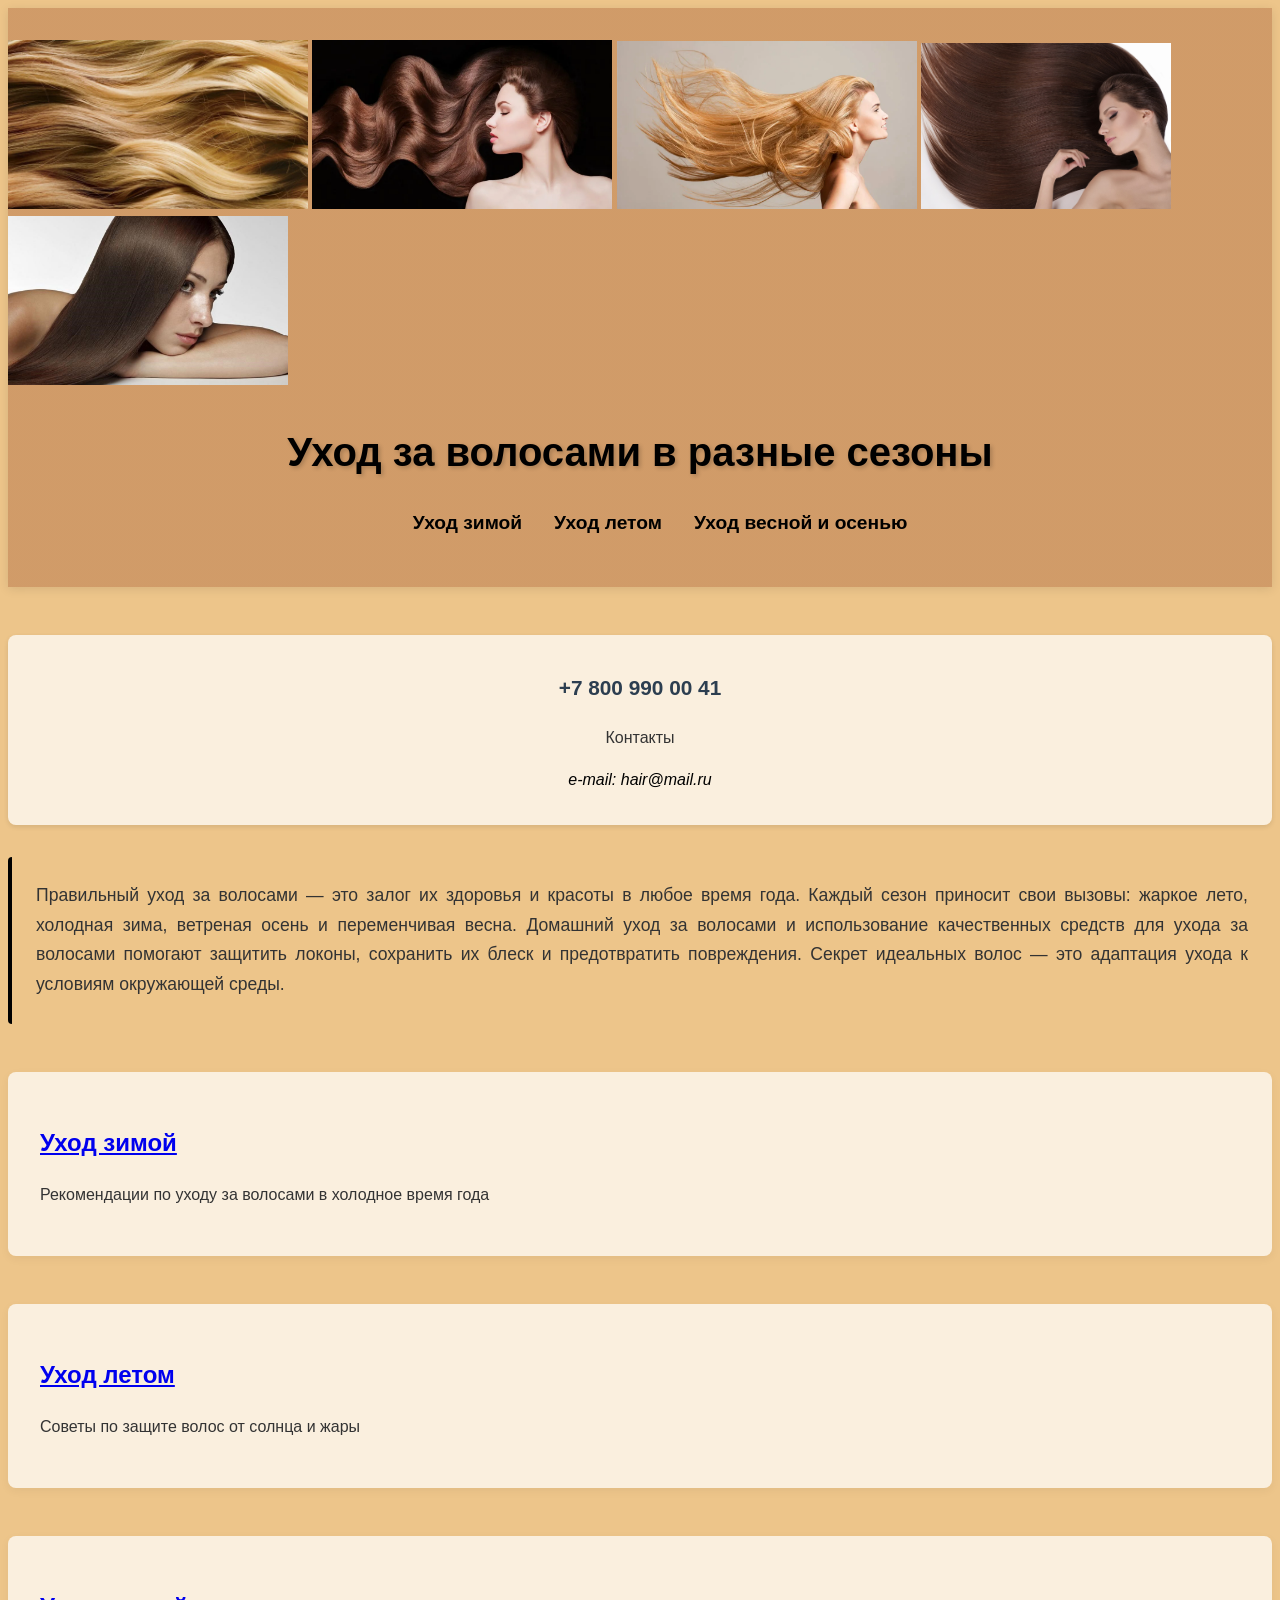
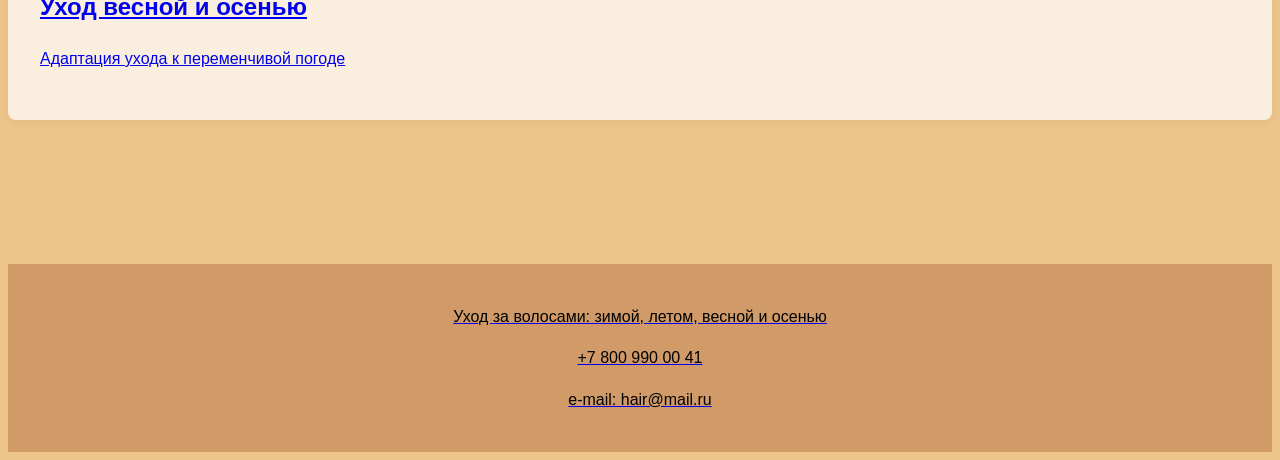
<file: index.html>
<!DOCTYPE html>
<html lang="ru">
<head>
    <meta charset="UTF-8">
    <meta name="viewport" content="width=device-width, initial-scale=1.0">
    <title>Уход за волосами в разные сезоны</title>
<link rel="stylesheet" href="css.styles (2).css">
</head>
<body>
    <header class="header">
         <div class="header__images">
             <img src="imag\i (13).webp" width="300px">
 <img src="imag\i (9).webp" width="300px">
 <img src="imag\i (10).webp" width="300px">
 <img src="imag\бе.jpg" width="250px">
 <img src="imag\Длинные-волосы-–-счастье-или-ужас.jpg" width="280px">
        </div>
        <div class="container">
            <h1 class="header__title">Уход за волосами в разные сезоны</h1>
            <nav class="header__nav">
                <ul class="nav-list">
                    <li><a href="#winter" class="nav-link">Уход зимой</a></li>
                    <li><a href="#summer" class="nav-link">Уход летом</a></li>
                    <li><a href="#spring-autumn" class="nav-link">Уход весной и осенью</a></li>
                </ul>
            </nav>
        </div>
    </header>
    <main class="main">
        <section class="container">
            <div class="contact-info">
                <p class="contact-info__phone">+7 800 990 00 41</p>
                <p class="contact-info__text">Контакты</p>
                <p class="contact-info__email">e-mail: hair@mail.ru</p>
            </div>

            <article class="intro">
                <p class="intro__text">Правильный уход за волосами — это залог их здоровья и красоты в любое время года. Каждый сезон приносит свои вызовы: жаркое лето, холодная зима, ветреная осень и переменчивая весна. Домашний уход за волосами и использование качественных средств для ухода за волосами помогают защитить локоны, сохранить их блеск и предотвратить повреждения. Секрет идеальных волос — это адаптация ухода к условиям окружающей среды.</p>
            </article>

            <section id="winter" class="season-section">
                <h2><a href="about.html">Уход зимой</a></h2>
                <p>Рекомендации по уходу за волосами в холодное время года</p>
            </section>

            <section id="summer" class="season-section">
                <h2><a href="untitled(лето).html">Уход летом</a></h2>
                <p>Советы по защите волос от солнца и жары</p>
            </section>

            <section id="spring-autumn" class="season-section">
                <h2><a href="untitled2 (2).html">Уход весной и осенью</h2>
                <p>Адаптация ухода к переменчивой погоде</p>
            </section>
        </section>
    </main>

    <footer class="footer">
        
            <p> Уход за волосами: зимой, летом, весной и осенью </p>
           <p>+7 800 990 00 41</p>
            <p>e-mail: hair@mail.ru</p> 
        </div>
    </footer>
</body>
</html>
</file>
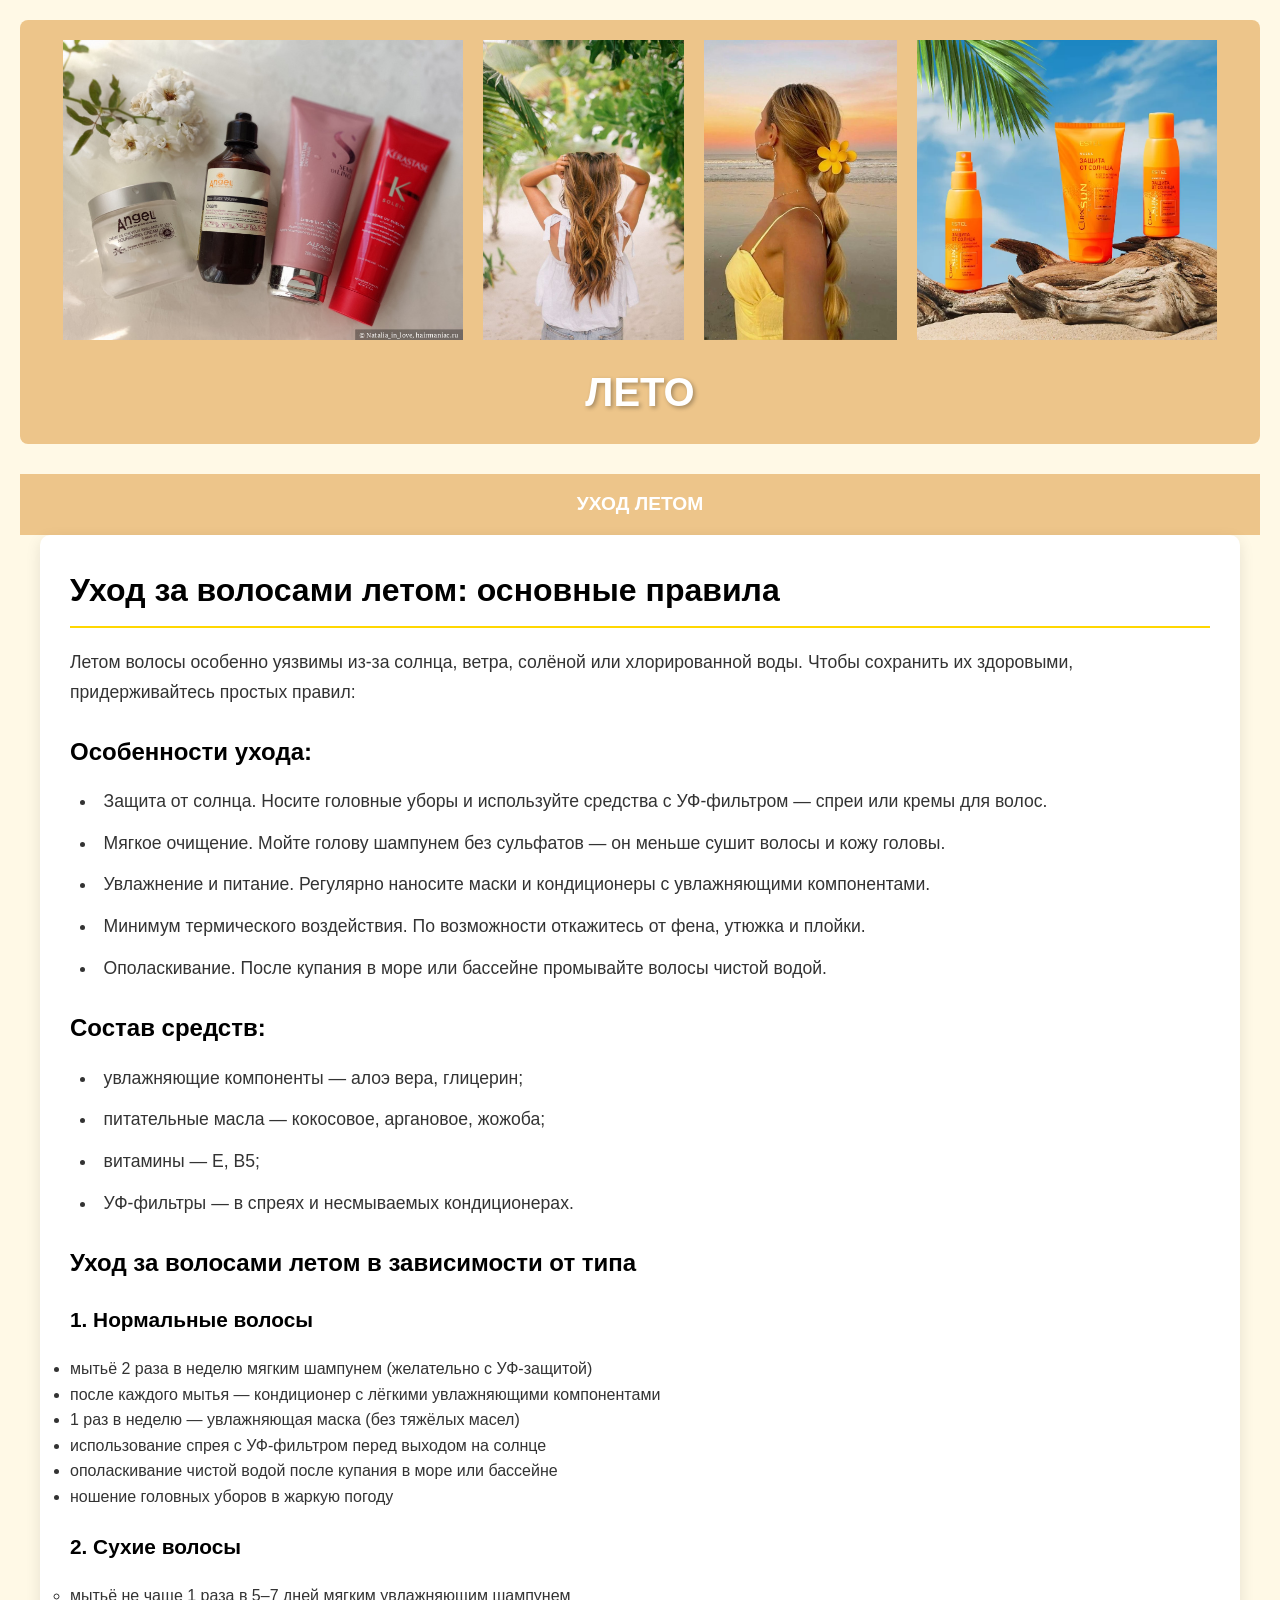
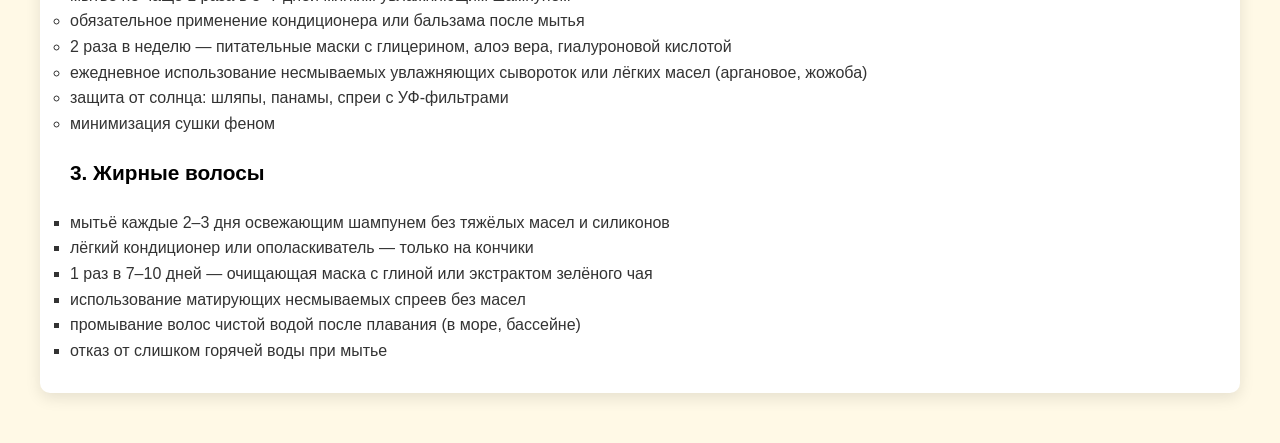
<file: untitled(лето).html>
<!DOCTYPE html>
<html lang="ru">
<head>
    <meta charset="UTF-8">
    <meta name="viewport" content="width=device-width, initial-scale=1.0">
    <title>Уход за волосами в разные сезоны</title>
    <link rel="stylesheet" href="лето.css">
</head>
<body>
    <header class="header">
        <div class="header__images">
            <img src="imag\77d14b_r.jpg" height="300">
            <img src="imag\49cc4f3d0d763f9daea0bbad99529fc8.jpg" height="300">
            <img src="imag\1a3378e5f36c4069f7a3dfd8ed7a6da8.jpg" height="300">
            <img src="imag\AUX_37bd712e-953a-45c8-acd7-2f70b18467cf.webp" height="300">
        </div>
        <h1 class="header__title">ЛЕТО</h1>
    </header>

    <nav class="navigation">
        <ul class="navigation__list">
            <li class="navigation__item">
                <a href="#summer" class="navigation__link">УХОД ЛЕТОМ</a>
            </li>
        </ul>
    </nav>

    <main class="main">
        <section id="summer" class="season-section">
            <h2 class="season-section__title">Уход за волосами летом: основные правила</h2>
            
            <p class="season-section__text">Летом волосы особенно уязвимы из‑за солнца, ветра, солёной или хлорированной воды. Чтобы сохранить их здоровыми, придерживайтесь простых правил:</p>
            
            <h3 class="season-section__subtitle">Особенности ухода:</h3>
            <ul class="season-section__list">
                <li>Защита от солнца. Носите головные уборы и используйте средства с УФ‑фильтром — спреи или кремы для волос.</li>
                <li>Мягкое очищение. Мойте голову шампунем без сульфатов — он меньше сушит волосы и кожу головы.</li>
                <li>Увлажнение и питание. Регулярно наносите маски и кондиционеры с увлажняющими компонентами.</li>
                <li>Минимум термического воздействия. По возможности откажитесь от фена, утюжка и плойки.</li>
                <li>Ополаскивание. После купания в море или бассейне промывайте волосы чистой водой.</li>
            </ul>
            
            <h3 class="season-section__subtitle">Состав средств:</h3>
            <ul class="season-section__list">
                <li>увлажняющие компоненты — алоэ вера, глицерин;</li>
                <li>питательные масла — кокосовое, аргановое, жожоба;</li>
                <li>витамины — Е, В5;</li>
                <li>УФ‑фильтры — в спреях и несмываемых кондиционерах.</li>
            </ul>
            
            <h3 class="season-section__subtitle">Уход за волосами летом в зависимости от типа</h3>
            
            <div class="hair-types">
                <h4 class="hair-type__title">1. Нормальные волосы</h4>
                <ul class="hair-type__list">
                    <li>мытьё 2 раза в неделю мягким шампунем (желательно с УФ‑защитой)</li>
                    <li>после каждого мытья — кондиционер с лёгкими увлажняющими компонентами</li>
                    <li>1 раз в неделю — увлажняющая маска (без тяжёлых масел)</li>
                    <li>использование спрея с УФ‑фильтром перед выходом на солнце</li>
                    <li>ополаскивание чистой водой после купания в море или бассейне</li>
                    <li>ношение головных уборов в жаркую погоду</li>
                     <div class="hair-types">
                <h4 class="hair-type__title"> 2. Сухие волосы</h4>
                <ul class="hair-type__list">
                    <li>мытьё не чаще 1 раза в 5–7 дней мягким увлажняющим шампунем</li>
                    <li>обязательное применение кондиционера или бальзама после мытья</li>
                    <li>2 раза в неделю — питательные маски с глицерином, алоэ вера, гиалуроновой кислотой</li>
                    <li>ежедневное использование несмываемых увлажняющих сывороток или лёгких масел (аргановое, жожоба)</li>
                    <li>защита от солнца: шляпы, панамы, спреи с УФ‑фильтрами</li>
                    <li>минимизация сушки феном</li>
                    <div class="hair-types">
                <h4 class="hair-type__title">  3. Жирные волосы</h4>
                <ul class="hair-type__list">
                    <li>мытьё каждые 2–3 дня освежающим шампунем без тяжёлых масел и силиконов</li>
                    <li>лёгкий кондиционер или ополаскиватель — только на кончики</li>
                    <li>1 раз в 7–10 дней — очищающая маска с глиной или экстрактом зелёного чая</li>
                    <li>использование матирующих несмываемых спреев без масел</li>
                    <li>промывание волос чистой водой после плавания (в море, бассейне)</li>
                    <li>отказ от слишком горячей воды при мытье</li>
                </ul>

            </div>
        </section>
    </main>
</body>
</html>
</file>
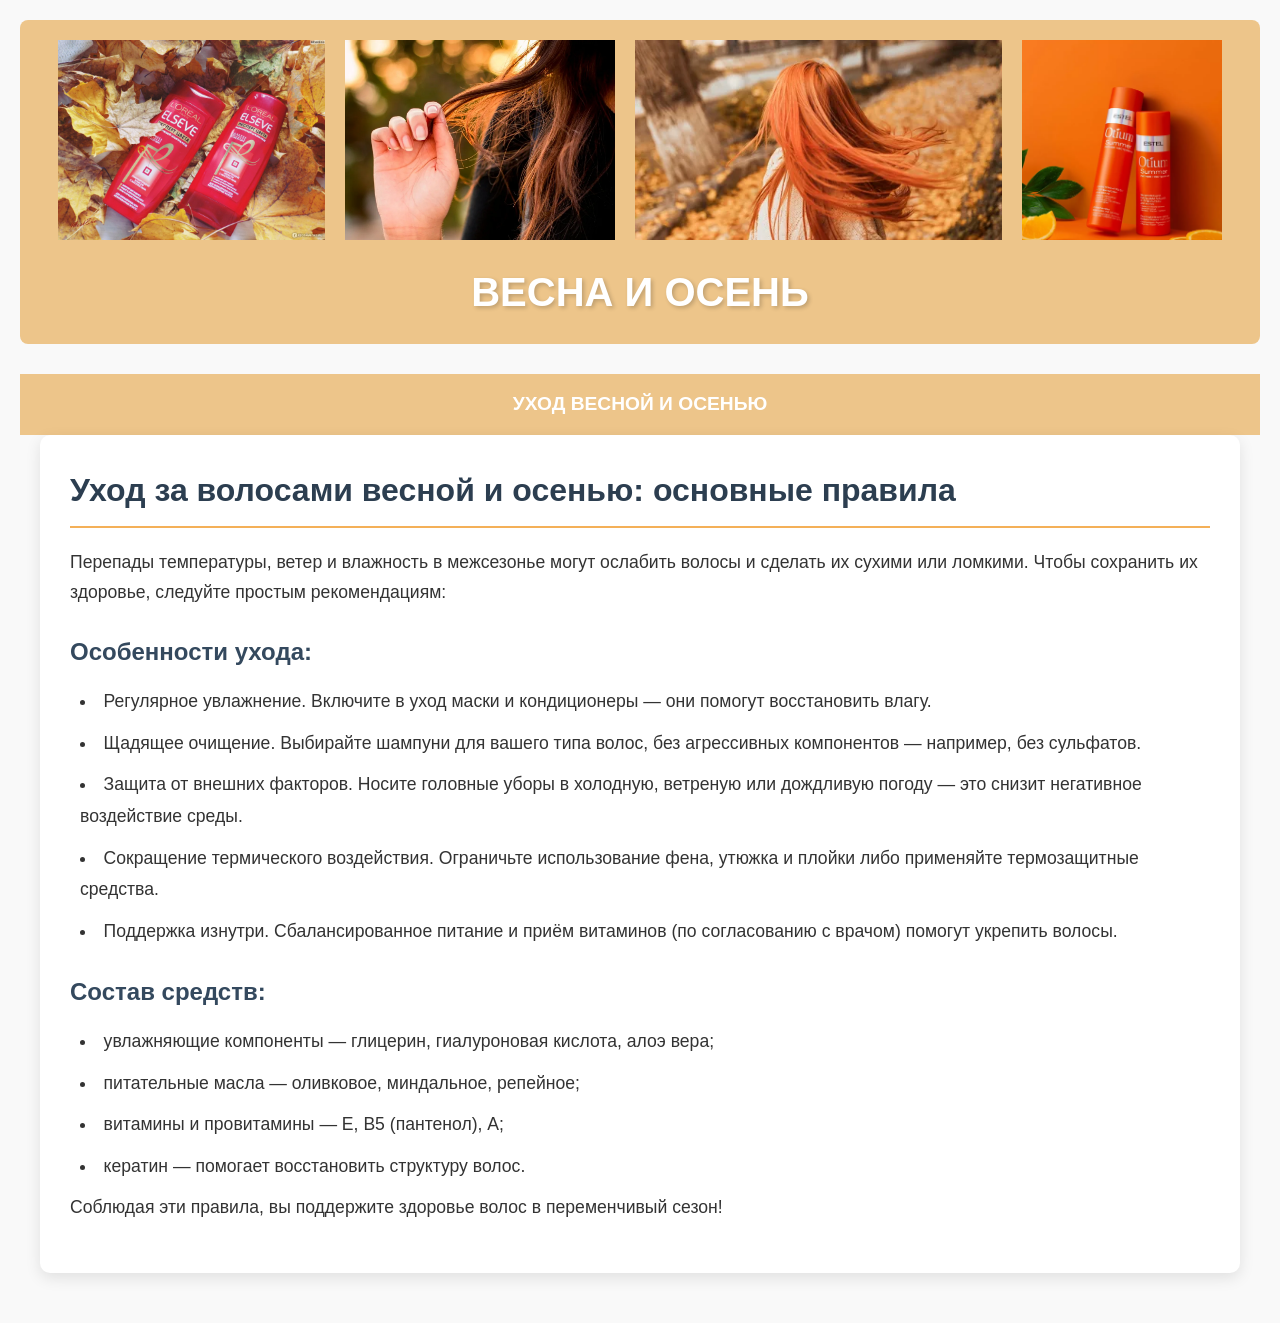
<file: untitled2 (2).html>
<!DOCTYPE html>
<html lang="ru">
<head>
    <meta charset="UTF-8">
    <meta name="viewport" content="width=device-width, initial-scale=1.0">
    <title>Уход за волосами в разные сезоны</title>
    <link rel="stylesheet" href="веснаосень.css">
</head>
<body>
    <header class="header">
        <div class="header__images">
            <img src="imag\d7jT8uKocbzL82Qh1bhbpA.jfif" height="200">
            <img src="imag\i (7).webp" height="200">
            <img src="imag\i (6).webp" height="200">
            <img src="imag\AUX_79099f47-fd87-486b-96f5-4a34b889653b.webp" height="200">
        </div>
        <h1 class="header__title">ВЕСНА И ОСЕНЬ</h1>
    </header>

    <nav class="navigation">
        <ul class="navigation__list">
            <li class="navigation__item">
                <a href="#spring-autumn" class="navigation__link">УХОД ВЕСНОЙ И ОСЕНЬЮ</a>
            </li>
        </ul>
    </nav>

    <main class="main">
      <section id="spring-autumn" class="season-section">
            <h2 class="season-section__title">Уход за волосами весной и осенью: основные правила</h2>
            
            <p class="season-section__text">Перепады температуры, ветер и влажность в межсезонье могут ослабить волосы и сделать их сухими или ломкими. Чтобы сохранить их здоровье, следуйте простым рекомендациям:</p>
            
            <h3 class="season-section__subtitle">Особенности ухода:</h3>
            <ul class="season-section__list">
                <li>Регулярное увлажнение. Включите в уход маски и кондиционеры — они помогут восстановить влагу.</li>
                <li>Щадящее очищение. Выбирайте шампуни для вашего типа волос, без агрессивных компонентов — например, без сульфатов.</li>
                <li>Защита от внешних факторов. Носите головные уборы в холодную, ветреную или дождливую погоду — это снизит негативное воздействие среды.</li>
                <li>Сокращение термического воздействия. Ограничьте использование фена, утюжка и плойки либо применяйте термозащитные средства.</li>
                <li>Поддержка изнутри. Сбалансированное питание и приём витаминов (по согласованию с врачом) помогут укрепить волосы.</li>
            </ul>
            
            <h3 class="season-section__subtitle">Состав средств:</h3>
            <ul class="season-section__list">
                <li>увлажняющие компоненты — глицерин, гиалуроновая кислота, алоэ вера;</li>
                <li>питательные масла — оливковое, миндальное, репейное;</li>
                <li>витамины и провитамины — Е, В5 (пантенол), А;</li>
                <li>кератин — помогает восстановить структуру волос.</li>
            </ul>
            
            <p class="season-section__text">Соблюдая эти правила, вы поддержите здоровье волос в переменчивый сезон!</p
        </section>
    </main>
</body>
</html>
</file>
<file: css.styles (2).css>
h1{
	color: rgb(0, 0, 0);
}
 body {
    background-color: #fdf9ef; 
   }
 .contact {
  display: inline;
  margin-right: 50px;
}
 
body {
    font-family: 'Arial', sans-serif;
    line-height: 1.6;
    color: #333;
    background-color: #edc58a;
}
.header {
    background: linear-gradient(135deg, #c68c5cba, #c68c5cba);
    color: #f2e6c2;
    padding: 2rem 0;
    box-shadow: 0 2px 10px rgba(0, 0, 0, 0.1);
}

.header__title {
    text-align: center;
    font-size: 2.5rem;
    margin-bottom: 1.5rem;
    text-shadow: 2px 2px 4px rgba(0, 0, 0, 0.2);
}
.nav-list {
    list-style: none;
    display: flex;
    justify-content: center;
    gap: 2rem;
}
.nav-link {
    color: #000000;
    text-decoration: none;
    font-weight: bold;
    font-size: 1.2rem;
    transition: color 0.3s ease;
}
.nav-link:hover {
    color: #000000;
}

.main {
    padding: 3rem 0;
}

.contact-info {
    text-align:center;
    margin-bottom: 2rem;
    padding: 1rem;
    background: #fffffeba;
    border-radius: 8px;
    box-shadow: 0 2px 5px rgba(0, 0, 0, 0.1);
}

.contact-info__phone {
    font-size: 1.3rem;
    font-weight: bold;
    color: #2c3e50;
}

.contact-info__email {
    font-style: italic;
    color: #000000;
}

.intro__text {
    font-size: 1.1rem;
    text-align: justify;
    line-height: 1.7;
    margin-bottom: 3rem;
    padding: 1.5rem;
    background: #c68c5cbaa;
    border-left: 4px solid #000000;
    border-radius: 4px;
}

.season-section {
    margin-bottom: 3rem;
    padding: 2rem;
    background: #fffffeba;
    border-radius: 8px;
    box-shadow: 0 3px 10px rgba(0, 0, 0, 0.05);
    transition: transform 0.3s ease;
}

.season-section:hover {
    transform: translateY(-5px);
}
.season-section__title {
    color: #2c3e50;
    font-size: 2rem;
    margin-bottom: 1rem;
    border-bottom: 2px solid #ffffff;
    padding-bottom: 0.5rem;
}

.footer {
    background: #c68c5cba;
    color: rgb(0, 0, 0);
    text-align: center;
    padding: 1.5rem 0;
    margin-top: 3rem;
}
</file>
<file: лето.css>
* {
    margin: 0;
    padding: 0;
    box-sizing: border-box;
}

body {
    font-family: 'Arial', sans-serif;
    line-height: 1.6;
    color: #333;
    background-color: #fff9e6; 
    padding: 20px;
}

.header {
    text-align: center;
    padding: 20px 0;
    background: linear-gradient(135deg, #edc58a, #edc58a);
    color: white;
    border-radius: 8px;
    margin-bottom: 30px;
}

.header__images {
    display: flex;
    justify-content: center;
    gap: 20px;
    margin-bottom: 20px;
}

.header__title {
    font-size: 2.5rem;
    margin: 0;
    text-shadow: 2px 2px 4px rgba(0, 0, 0, 0.3);
}

.navigation {
    background-color: #edc58a;
    padding: 15px 0;
}

.navigation__list {
    list-style: none;
    display: flex;
    justify-content: center;
    gap: 30px;
}

.navigation__link {
    color: white;
    text-decoration: none;
    font-weight: bold;
    font-size: 1.2rem;
    transition: color 0.3s ease;
}

.navigation__link:hover {
    color: #edc58a;
}

.main {
    max-width: 1200px;
    margin: 0 auto;
}

.season-section {
    background: white;
    padding: 30px;
    border-radius: 10px;
    box-shadow: 0 5px 15px rgba(0, 0, 0, 0.1);
    margin-bottom: 30px;
}

.season-section__title {
    color: #000000;
    font-size: 2rem;
    margin-bottom: 20px;
    border-bottom: 2px solid #ffd700;
    padding-bottom: 10px;
}

.season-section__subtitle {
    color: #000000;
    font-size: 1.5rem;
    margin: 25px 0 15px;
}

.season-section__text {
    font-size: 1.1rem;
    line-height: 1.7;
    margin-bottom: 20px;
}

.season-section__list {
    list-style-position: inside;
    margin-left: 0;
    font-size: 1.1rem;
    line-height: 1.8;
}

.season-section__list li {
    margin-bottom: 10px;
    padding-left: 10px;
}

.hair-types {
    margin-top: 20px;
}

.hair-type__title {
    color: #000000;
    font-size: 1.3rem;
    margin: 20px 0
</file>
<file: веснаосень.css>
/* Общие стили и сброс */
* {
    margin: 0;
    padding: 0;
    box-sizing: border-box;
}

body {
    font-family: 'Arial', sans-serif;
    line-height: 1.6;
    color: #333333;
    background-color: #f9f9f9;
    padding: 20px;
}

/* Стили шапки */
.header {
    text-align: center;
    padding: 20px 0;
    background: linear-gradient(135deg, #edc58a, #edc58a);
    color: #ffffff;
    border-radius: 8px;
    margin-bottom: 30px;
}

.header__images {
    display: flex;
    justify-content: center;
    gap: 20px;
    margin-bottom: 20px;
}

.header__title {
    font-size: 2.5rem;
    margin: 0;
    text-shadow: 2px 2px 4px rgba(0, 0, 0, 0.2);
}

/* Стили навигации */
.navigation {
    background-color: #edc58a;
    padding: 15px 0;
}

.navigation__list {
    list-style: none;
    display: flex;
    justify-content: center;
    gap: 30px;
}

.navigation__link {
    color: white;
    text-decoration: none;
    font-weight: bold;
    font-size: 1.2rem;
    transition: color 0.3s ease;
}

.navigation__link:hover {
    color: #ffd700;
}

/* Стили основного контента */
.main {
    max-width: 1200px;
    margin: 0 auto;
}

.season-section {
    background: white;
    padding: 30px;
    border-radius: 10px;
    box-shadow: 0 5px 15px rgba(0, 0, 0, 0.1);
    margin-bottom: 30px;
}

.season-section__title {
    color: #2c3e50;
    font-size: 2rem;
    margin-bottom: 20px;
    border-bottom: 2px solid #f4b058;
    padding-bottom: 10px;
}

.season-section__subtitle {
    color: #34495e;
    font-size: 1.5rem;
    margin: 25px 0 15px;
}

.season-section__text {
    font-size: 1.1rem;
    line-height: 1.7;
    margin-bottom: 20px;
}

.season-section__list {
    list-style-position: inside;
    margin-left: 0;
    font-size: 1.1rem;
    line-height: 1.8;
}

.season-section__list li {
    margin-bottom: 10px;
    padding-left: 10px;
}

/* Стили подвала */
.footer {
    text-align: center;
    padding: 20px;
    background-color: #2c3e50;
    color: white;
    margin-top: 40px;
    border-radius: 8px;
}

/* Адаптивность */
@media (max-width: 768px) {
    .header__title {
        font-size: 2rem;
    }
    
    .navigation__list {
        flex-direction: column;
        gap: 15px;
    }
    
    .season-section {
        padding:
</file>
